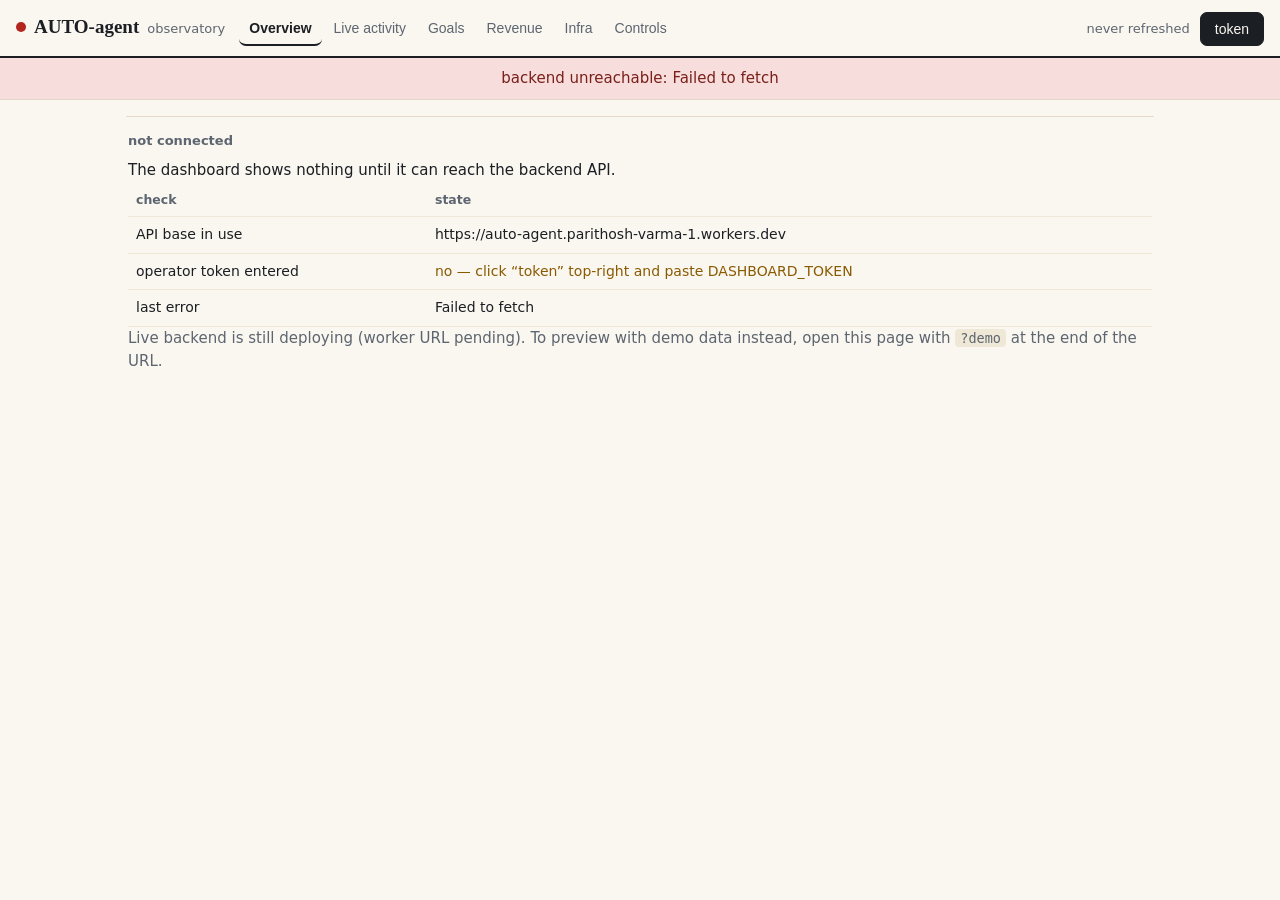
<file: dashboard/index.html>
<!doctype html>
<html lang="en">
<head>
<meta charset="utf-8">
<meta name="viewport" content="width=device-width, initial-scale=1">
<title>AUTO-agent Observatory</title>
<link rel="stylesheet" href="styles.css">
</head>
<body>
<header>
  <div class="brand"><span class="dot" id="healthDot"></span><strong>AUTO-agent</strong><span class="sub">observatory</span></div>
  <nav id="tabs" role="tablist">
    <button data-tab="overview" class="on">Overview</button>
    <button data-tab="live">Live activity</button>
    <button data-tab="goals">Goals</button>
    <button data-tab="revenue">Revenue</button>
    <button data-tab="infra">Infra</button>
    <button data-tab="controls">Controls</button>
  </nav>
  <div class="head-right"><span id="refreshStamp">never refreshed</span><button id="loginBtn">token</button></div>
</header>
<div id="demoBanner" class="banner" hidden>demo snapshot — read-only, no live backend</div>
<div id="staleBanner" class="banner warn" hidden>stale data — updates stopped arriving</div>
<div id="errBanner" class="banner err" hidden></div>
<main>
  <section id="tab-overview" class="tab on"></section>
  <section id="tab-live" class="tab" hidden>
    <form id="filters" class="filters">
      <input id="fSearch" type="search" placeholder="search summaries" aria-label="search">
      <select id="fSev"><option value="">all severities</option><option>info</option><option>warn</option><option>error</option></select>
      <select id="fCat"><option value="">all categories</option><option>decision</option><option>tool</option><option>deployment</option><option>error</option><option>retry</option><option>goal</option><option>checkpoint</option><option>audit</option><option>notification</option><option>control</option></select>
      <select id="fRange"><option value="">all time</option><option value="3600">last hour</option><option value="86400">last 24h</option><option value="604800">last 7d</option></select>
      <button type="submit">apply</button>
      <span id="evCount"></span>
    </form>
    <div id="evList"></div>
    <div class="pager"><button id="prevPg">‹ prev</button><span id="pgInfo"></span><button id="nextPg">next ›</button></div>
  </section>
  <section id="tab-goals" class="tab" hidden></section>
  <section id="tab-revenue" class="tab" hidden></section>
  <section id="tab-infra" class="tab" hidden></section>
  <section id="tab-controls" class="tab" hidden></section>
</main>
<div id="loginModal" class="modal" hidden>
  <form id="loginForm" class="card">
    <h3>operator token</h3>
    <p>Stored in this tab only (<code>sessionStorage</code>). Never baked into the page.</p>
    <input id="tokenInput" type="password" autocomplete="off" placeholder="DASHBOARD_TOKEN">
    <div class="row"><button type="submit">save</button><button type="button" id="loginCancel">cancel</button></div>
  </form>
</div>
<script src="config.js"></script>
<script src="app.js"></script>
</body>
</html>
</file>
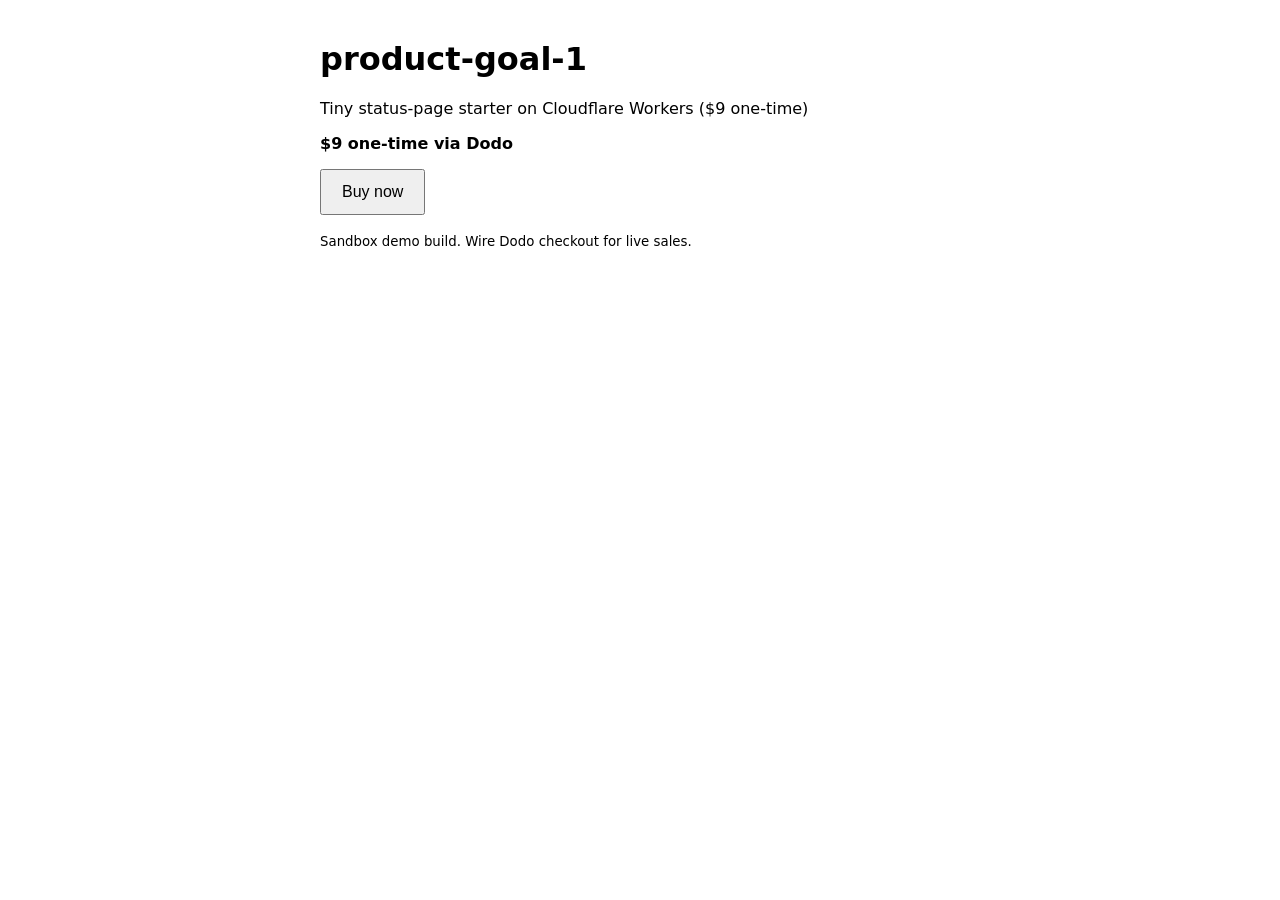
<file: data/workspace/product-goal-1/index.html>
<!doctype html><html><head><meta charset="utf-8">
<title>product-goal-1</title><style>body{font-family:system-ui;max-width:640px;margin:40px auto;padding:0 16px}button{padding:12px 20px;font-size:16px}</style></head>
<body><h1>product-goal-1</h1><p>Tiny status-page starter on Cloudflare Workers ($9 one-time)</p>
<p><strong>$9 one-time via Dodo</strong></p>
<a href="#"><button>Buy now</button></a>
<p><small>Sandbox demo build. Wire Dodo checkout for live sales.</small></p></body></html>
</file>
<file: dashboard/styles.css>
/* AUTO-agent observatory — mission-ledger theme.
   One bold element (the money figure); everything else quiet. */
:root{
  --paper:#FAF7F0; --field:#FFFFFF; --ink:#1B1E23; --faint:#5D6570;
  --rule:#E2DAC6; --rule-soft:#EFE8D6;
  --ok:#1E7E34; --warn:#8A5A00; --err:#B3261E;
  --display:"Iowan Old Style","Palatino Linotype",Palatino,Georgia,"Times New Roman",serif;
  --body:system-ui,-apple-system,"Segoe UI",sans-serif;
}
*{box-sizing:border-box}
body{margin:0;background:var(--paper);color:var(--ink);font:15px/1.55 var(--body)}
/* masthead: 2px ink rule, serif brand */
header{display:flex;gap:14px;align-items:baseline;padding:12px 16px 10px;border-bottom:2px solid var(--ink);background:var(--paper);position:sticky;top:0;z-index:5;flex-wrap:wrap}
.brand{display:flex;align-items:baseline;gap:8px}
.brand strong{font-family:var(--display);font-weight:600;font-size:19px;letter-spacing:0}
.sub{color:var(--faint);font-size:13px}
.dot{width:10px;height:10px;border-radius:50%;background:var(--faint);align-self:center}
.dot.ok{background:var(--ok)}.dot.warn{background:var(--warn)}.dot.err{background:var(--err)}
@media (prefers-reduced-motion:no-preference){
  .dot.warn,.dot.err{animation:pulse 2s infinite}
  @keyframes pulse{50%{opacity:.35}}
}
/* tabs: underline indicator, not pills */
nav{display:flex;gap:2px;flex-wrap:wrap}
nav button{background:none;border:0;border-bottom:2px solid transparent;color:var(--faint);padding:8px 10px;cursor:pointer;font-size:14px}
nav button.on{color:var(--ink);border-bottom-color:var(--ink);font-weight:600}
.head-right{margin-left:auto;display:flex;gap:10px;align-items:center;color:var(--faint);font-size:13px}
/* actions: solid ink; danger outlined in red */
button{background:var(--ink);color:var(--paper);border:1px solid var(--ink);border-radius:7px;padding:8px 14px;cursor:pointer;font-size:14px}
button[data-act="shutdown"]{background:none;color:var(--err);border-color:var(--err)}
button:focus-visible,input:focus-visible,select:focus-visible,[tabindex]:focus-visible{outline:2px solid var(--ink);outline-offset:2px}
main{padding:16px;max-width:1060px;margin:0 auto}
.tab[hidden]{display:none}
.grid{display:grid;gap:0 28px;grid-template-columns:repeat(auto-fit,minmax(200px,1fr))}
/* ledger sections: hairline separators, no boxes */
.card{background:none;border:0;border-top:1px solid var(--rule);border-radius:0;padding:14px 2px;margin-bottom:6px}
.card h3{margin:0 0 8px;font-size:13px;font-weight:600;color:var(--faint);text-transform:none;letter-spacing:0}
/* hero: the one memorable element */
.card.hero{background:var(--field);border:1px solid var(--rule);border-radius:14px;padding:18px 20px}
.card.hero .big{font-family:var(--display);font-weight:600;font-size:44px;line-height:1.1;font-variant-numeric:tabular-nums}
.card.hero .big .mut{font-family:var(--body);font-size:16px}
.big{font-size:24px;font-weight:700;font-variant-numeric:tabular-nums}
.mut{color:var(--faint)}.ok{color:var(--ok)}.warn{color:var(--warn)}.err{color:var(--err)}
.bar{height:8px;background:var(--rule-soft);border-radius:99px;overflow:hidden;margin-top:8px}
.bar>i{display:block;height:100%;background:var(--ink)}
.bar>i.ok{background:var(--ok)}.bar>i.warn{background:var(--warn)}.bar>i.err{background:var(--err)}
.banner{padding:9px 16px;text-align:center;background:#E7EFE4;color:#1C4A26;border-bottom:1px solid var(--rule)}
.banner.warn{background:#F5EAD0;color:#5C4300}
.banner.err{background:#F7DEDC;color:#7A1F1A}
/* event stream: severity tick carries the information, not just color */
.ev{border-bottom:1px solid var(--rule-soft);border-left:4px solid transparent;padding:9px 4px 9px 10px}
.ev:has(.sev.error){border-left-color:var(--err)}
.ev:has(.sev.warn){border-left-color:var(--warn)}
.ev:has(.sev.info){border-left-color:var(--rule)}
.ev .meta{color:var(--faint);font-size:12px;font-variant-numeric:tabular-nums}
.sev{font-weight:700;font-size:11px;padding:1px 7px;border-radius:99px;border:1px solid var(--rule)}
.sev.info{color:var(--faint)}.sev.warn{color:var(--warn);border-color:var(--warn)}.sev.error{color:var(--err);border-color:var(--err)}
.filters{display:flex;gap:8px;flex-wrap:wrap;margin-bottom:12px;align-items:center}
input,select{background:var(--field);color:var(--ink);border:1px solid var(--rule);border-radius:7px;padding:8px 10px;font-size:14px}
.pager{display:flex;gap:12px;align-items:center;justify-content:center;margin:14px 0;color:var(--faint)}
.pager button{background:none;color:var(--ink);border:1px solid var(--rule)}
.modal{position:fixed;inset:0;background:rgba(27,30,35,.45);display:flex;align-items:center;justify-content:center}
.modal[hidden]{display:none}
.modal .card{background:var(--field);border:1px solid var(--rule);border-radius:14px;min-width:min(420px,92vw);padding:20px}
.row{display:flex;gap:8px;margin-top:12px}
table{width:100%;border-collapse:collapse;font-size:14px;font-variant-numeric:tabular-nums}
td,th{border-bottom:1px solid var(--rule-soft);padding:7px 8px;text-align:left}
th{color:var(--faint);font-weight:600;font-size:12.5px}
details{margin-top:8px}summary{cursor:pointer;color:var(--ink);text-decoration:underline;text-underline-offset:3px}
.empty{color:var(--faint);padding:22px;text-align:center;border:1px dashed var(--rule);border-radius:12px}
.loading{color:var(--faint);padding:22px;text-align:center}
code{background:var(--rule-soft);padding:1px 5px;border-radius:4px;font-size:.9em}
@media(max-width:640px){
  .head-right{width:100%;justify-content:space-between}
  table{font-size:13px}
  .card.hero .big{font-size:34px}
  main{padding:12px}
}
</file>
